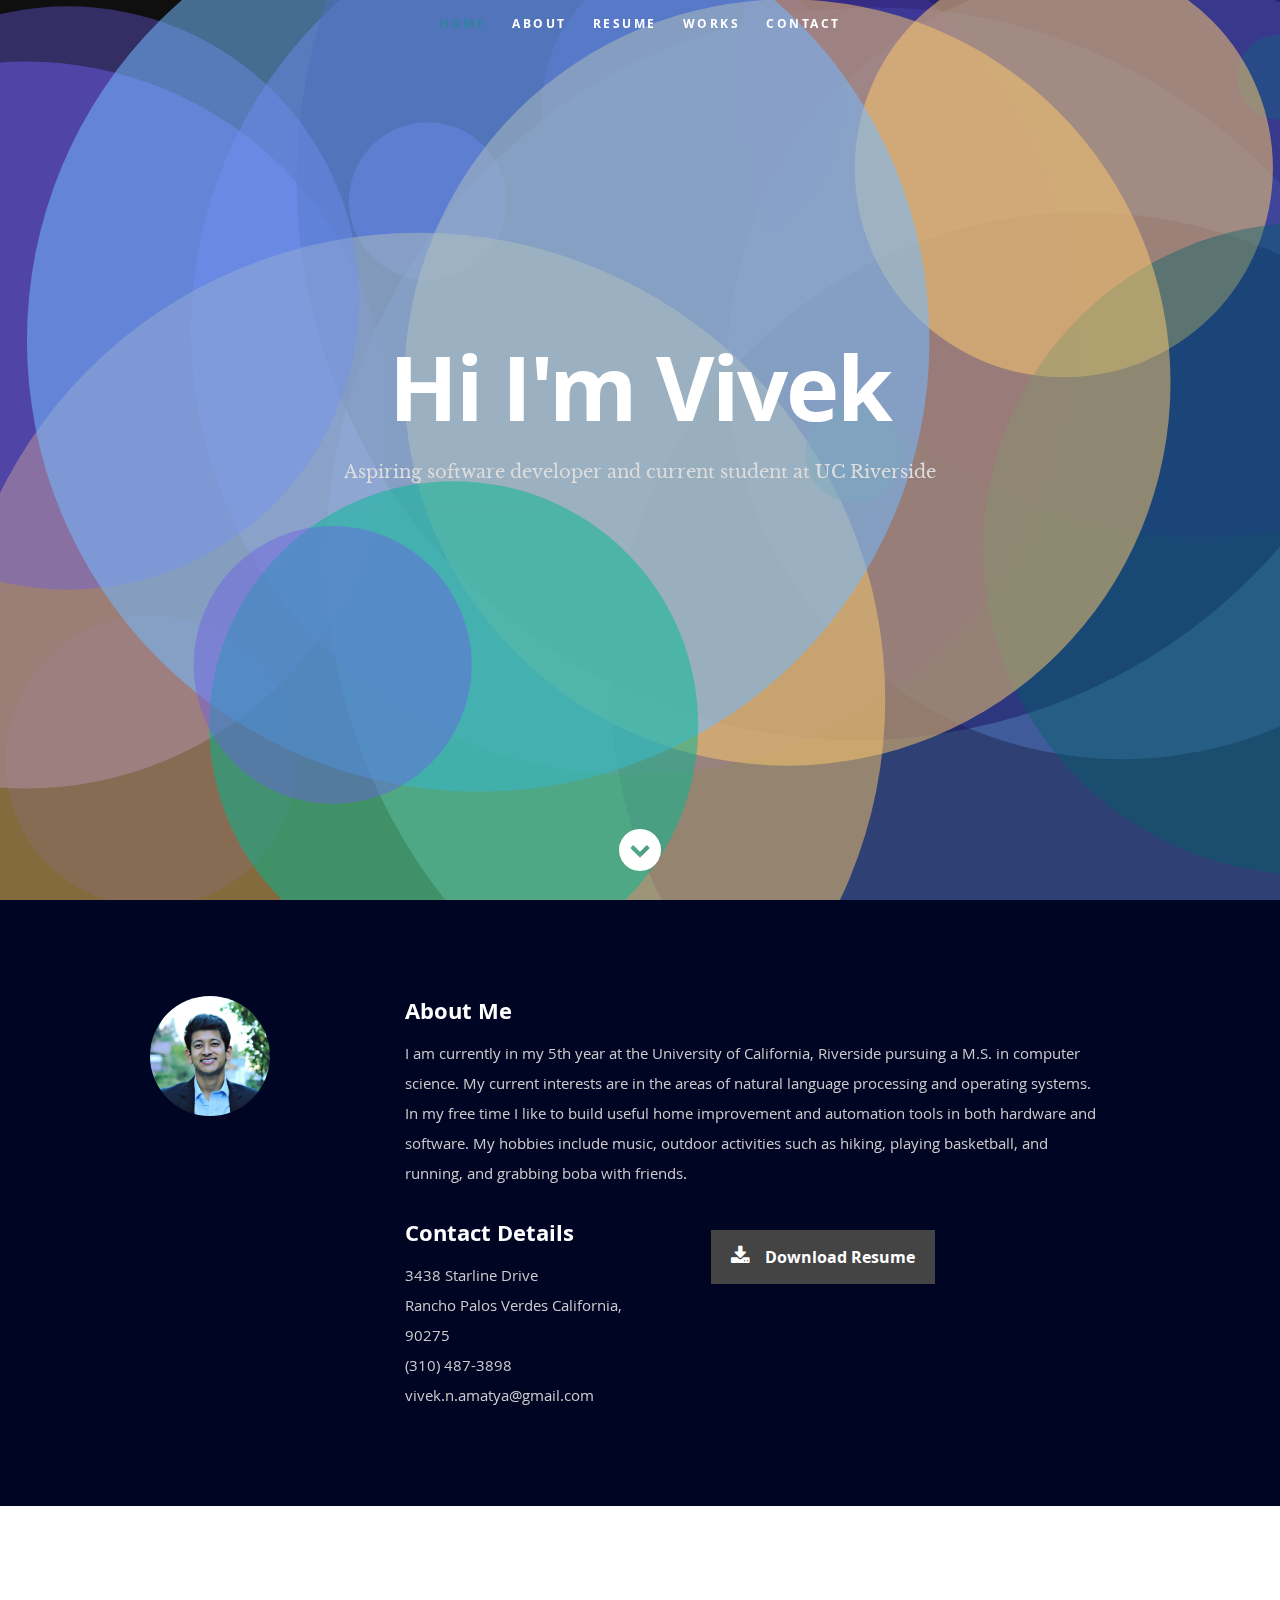
<file: index.html>
<!doctype html><html lang="en"><head><meta charset="utf-8"><meta name="viewport" content="width=device-width,initial-scale=1,shrink-to-fit=no"><meta name="theme-color" content="#000000"><link rel="manifest" href="/manifest.json"><link rel="shortcut icon" href="/favicon.ico"><link rel="stylesheet" href="/css/default.css"><link rel="stylesheet" href="/css/layout.css"><link rel="stylesheet" href="/css/media-queries.css"><link rel="stylesheet" href="/css/magnific-popup.css"><title>Vivek Amatya</title><link href="/static/css/main.bab0b925.chunk.css" rel="stylesheet"></head><body><noscript>You need to enable JavaScript to run this app.</noscript><div id="root"></div><script src="https://ajax.googleapis.com/ajax/libs/jquery/1.10.2/jquery.min.js"></script><script>window.jQuery||document.write('<script src="js/jquery-1.10.2.min.js"><\/script>')</script><script type="text/javascript" src="js/jquery-migrate-1.2.1.min.js"></script><script src="js/jquery.flexslider.js"></script><script src="js/waypoints.js"></script><script src="js/jquery.fittext.js"></script><script src="js/magnific-popup.js"></script><script src="js/init.js"></script><script>!function(e){function r(r){for(var n,i,a=r[0],c=r[1],l=r[2],s=0,p=[];s<a.length;s++)i=a[s],Object.prototype.hasOwnProperty.call(o,i)&&o[i]&&p.push(o[i][0]),o[i]=0;for(n in c)Object.prototype.hasOwnProperty.call(c,n)&&(e[n]=c[n]);for(f&&f(r);p.length;)p.shift()();return u.push.apply(u,l||[]),t()}function t(){for(var e,r=0;r<u.length;r++){for(var t=u[r],n=!0,a=1;a<t.length;a++){var c=t[a];0!==o[c]&&(n=!1)}n&&(u.splice(r--,1),e=i(i.s=t[0]))}return e}var n={},o={1:0},u=[];function i(r){if(n[r])return n[r].exports;var t=n[r]={i:r,l:!1,exports:{}};return e[r].call(t.exports,t,t.exports,i),t.l=!0,t.exports}i.e=function(e){var r=[],t=o[e];if(0!==t)if(t)r.push(t[2]);else{var n=new Promise((function(r,n){t=o[e]=[r,n]}));r.push(t[2]=n);var u,a=document.createElement("script");a.charset="utf-8",a.timeout=120,i.nc&&a.setAttribute("nonce",i.nc),a.src=function(e){return i.p+"static/js/"+({}[e]||e)+"."+{3:"37192441"}[e]+".chunk.js"}(e);var c=new Error;u=function(r){a.onerror=a.onload=null,clearTimeout(l);var t=o[e];if(0!==t){if(t){var n=r&&("load"===r.type?"missing":r.type),u=r&&r.target&&r.target.src;c.message="Loading chunk "+e+" failed.\n("+n+": "+u+")",c.name="ChunkLoadError",c.type=n,c.request=u,t[1](c)}o[e]=void 0}};var l=setTimeout((function(){u({type:"timeout",target:a})}),12e4);a.onerror=a.onload=u,document.head.appendChild(a)}return Promise.all(r)},i.m=e,i.c=n,i.d=function(e,r,t){i.o(e,r)||Object.defineProperty(e,r,{enumerable:!0,get:t})},i.r=function(e){"undefined"!=typeof Symbol&&Symbol.toStringTag&&Object.defineProperty(e,Symbol.toStringTag,{value:"Module"}),Object.defineProperty(e,"__esModule",{value:!0})},i.t=function(e,r){if(1&r&&(e=i(e)),8&r)return e;if(4&r&&"object"==typeof e&&e&&e.__esModule)return e;var t=Object.create(null);if(i.r(t),Object.defineProperty(t,"default",{enumerable:!0,value:e}),2&r&&"string"!=typeof e)for(var n in e)i.d(t,n,function(r){return e[r]}.bind(null,n));return t},i.n=function(e){var r=e&&e.__esModule?function(){return e.default}:function(){return e};return i.d(r,"a",r),r},i.o=function(e,r){return Object.prototype.hasOwnProperty.call(e,r)},i.p="/",i.oe=function(e){throw console.error(e),e};var a=this.webpackJsonpreactniceresume=this.webpackJsonpreactniceresume||[],c=a.push.bind(a);a.push=r,a=a.slice();for(var l=0;l<a.length;l++)r(a[l]);var f=c;t()}([])</script><script src="/static/js/2.a25c794a.chunk.js"></script><script src="/static/js/main.e9d4bbb8.chunk.js"></script></body></html>
</file>
<file: css/default.css>
/*
=====================================================================
*   Ceevee v1.0 Default Stylesheet
*   url: styleshout.com
*   03-17-2014
=====================================================================

TOC:
a. Webfonts and Icon fonts
b. Reset
c. Default Styles
   1. Basic
   2. Typography
   3. Links
   4. Images
   5. Buttons
   6. Forms
d. Grid
e. Others
   1. Clearing
   2. Misc

=====================================================================  */

/* ------------------------------------------------------------------ */
/* a. Webfonts and Icon fonts
 ------------------------------------------------------------------ */

@import url("fonts.css");
@import url("fontello/css/fontello.css");
@import url("font-awesome/css/font-awesome.min.css");

/* ------------------------------------------------------------------
/* b. Reset
      Adapted from:
      Normalize.css - https://github.com/necolas/normalize.css/
      HTML5 Doctor Reset - html5doctor.com/html-5-reset-stylesheet/
/* ------------------------------------------------------------------ */

html, body, div, span, object, iframe,
h1, h2, h3, h4, h5, h6, p, blockquote, pre,
abbr, address, cite, code,
del, dfn, em, img, ins, kbd, q, samp,
small, strong, sub, sup, var,
b, i,
dl, dt, dd, ol, ul, li,
fieldset, form, label, legend,
table, caption, tbody, tfoot, thead, tr, th, td,
article, aside, canvas, details, figcaption, figure,
footer, header, hgroup, menu, nav, section, summary,
time, mark, audio, video {
   margin: 0;
   padding: 0;
   border: 0;
   outline: 0;
   font-size: 100%;
   vertical-align: baseline;
   background: transparent;
}

article,aside,details,figcaption,figure,
footer,header,hgroup,menu,nav,section {
   display: block;
}

audio,
canvas,
video {
   display: inline-block;
}

audio:not([controls]) {
   display: none;
   height: 0;
}

[hidden] { display: none; }

code, kbd, pre, samp {
   font-family: monospace, serif;
   font-size: 1em;
}

pre {
   white-space: pre;
   white-space: pre-wrap;
   word-wrap: break-word;
}

blockquote, q { quotes: &#8220 &#8220; }

blockquote:before, blockquote:after,
q:before, q:after {
   content: '';
   content: none;
}

ins {
   background-color: #ff9;
   color: #000;
   text-decoration: none;
}

mark {
   background-color: #A7F4F6;
   color: #555;
}

del { text-decoration: line-through; }

abbr[title], dfn[title] {
   border-bottom: 1px dotted;
   cursor: help;
}

table {
   border-collapse: collapse;
   border-spacing: 0;
}


/* ------------------------------------------------------------------ */
/* c. Default and Basic Styles
      Adapted from:
      Skeleton CSS Framework - http://www.getskeleton.com/
      Typeplate Typographic Starter Kit - http://typeplate.com/
/* ------------------------------------------------------------------ */

/*  1. Basic  ------------------------------------------------------- */

*,
*:before,
*:after {
   -moz-box-sizing: border-box;
   -webkit-box-sizing: border-box;
   box-sizing: border-box;
}

html {
   font-size: 62.5%;
   -webkit-font-smoothing: antialiased;
}

body {
   background: #fff;
   font-family: 'opensans-regular', sans-serif;
   font-weight: normal;
   font-size: 15px;
   line-height: 30px;
	color: #838C95;

   -webkit-font-smoothing: antialiased; /* Fix for webkit rendering */
	-webkit-text-size-adjust: 100%;
}

/*  2. Typography
       Vertical rhythm with leading derived from 6
--------------------------------------------------------------------- */

h1, h2, h3, h4, h5, h6 {
   color: #313131;
	font-family: 'opensans-bold', sans-serif;
   font-weight: normal;
}
h1 a, h2 a, h3 a, h4 a, h5 a, h6 a { font-weight: inherit; }
h1 { font-size: 38px; line-height: 42px; margin-bottom: 12px; letter-spacing: -1px; }
h2 { font-size: 28px; line-height: 36px; margin-bottom: 6px; }
h3 { font-size: 22px; line-height: 30px; margin-bottom: 12px; }
h4 { font-size: 20px; line-height: 30px; margin-bottom: 6px; }
h5 { font-size: 18px; line-height: 30px; }
h6 { font-size: 14px; line-height: 30px; }
.subheader { }

p { margin: 0 0 30px 0; }
p img { margin: 0; }
p.lead {
   font: 19px/36px 'opensans-light', sans-serif;
   margin-bottom: 18px;
}

/* for 'em' and 'strong' tags, font-size and line-height should be same with
the body tag due to rendering problems in some browsers */
em { font: 15px/30px 'opensans-italic', sans-serif; }
strong, b { font: 15px/30px 'opensans-bold', sans-serif; }
small { font-size: 11px; line-height: inherit; }

/*	Blockquotes */
blockquote {
   margin: 30px 0px;
   padding-left: 40px;
   position: relative;
}
blockquote:before {
   content: "\201C";
   opacity: 0.45;
   font-size: 80px;
   line-height: 0px;
   margin: 0;
   font-family: arial, sans-serif;

   position: absolute;
   top:  30px;
	left: 0;
}
blockquote p {
   font-family: 'librebaskerville-italic', serif;
   padding: 0;
   font-size: 18px;
   line-height: 36px;
}
blockquote cite {
   display: block;
   font-size: 12px;
   font-style: normal;
   line-height: 18px;
}
blockquote cite:before { content: "\2014 \0020"; }
blockquote cite a,
blockquote cite a:visited { color: #8B9798; border: none }

/* ---------------------------------------------------------------------
/*  Pull Quotes Markup
/*
    <aside class="pull-quote">
		<blockquote>
			<p></p>
		</blockquote>
	 </aside>
/*
/* --------------------------------------------------------------------- */
.pull-quote {
   position: relative;
	padding: 18px 30px 18px 0px;
}
.pull-quote:before,
.pull-quote:after {
	height: 1em;
	opacity: 0.45;
	position: absolute;
	font-size: 80px;
   font-family: Arial, Sans-Serif;
}
.pull-quote:before {
	content: "\201C";
	top:  33px;
	left: 0;
}
.pull-quote:after {
	content: '\201D';
	bottom: -33px;
	right: 0;
}
.pull-quote blockquote {
   margin: 0;
}
.pull-quote blockquote:before {
   content: none;
}

/* Abbreviations */
abbr {
   font-family: 'opensans-bold', sans-serif;
	font-variant: small-caps;
	text-transform: lowercase;
   letter-spacing: .5px;
	color: gray;
}
abbr:hover { cursor: help; }

/* drop cap */
.drop-cap:first-letter {
	float: left;
	margin: 0;
	padding: 14px 6px 0 0;
	font-size: 84px;
	font-family: /* Copperplate */ 'opensans-bold', sans-serif;
   line-height: 60px;
	text-indent: 0;
	background: transparent;
	color: inherit;
}

hr { border: solid #E3E3E3; border-width: 1px 0 0; clear: both; margin: 11px 0 30px; height: 0; }


/*  3. Links  ------------------------------------------------------- */

a, a:visited {
   text-decoration: none;
   outline: 0;
   color: #11ABB0;

   -webkit-transition: color .3s ease-in-out;
   -moz-transition: color .3s ease-in-out;
   -o-transition: color .3s ease-in-out;
   transition: color .3s ease-in-out;
}
a:hover, a:focus { color: #313131; }
p a, p a:visited { line-height: inherit; }


/*  4. List  --------------------------------------------------------- */

ul, ol { margin-bottom: 24px; margin-top: 12px; }
ul { list-style: none outside; }
ol { list-style: decimal; }
ol, ul.square, ul.circle, ul.disc { margin-left: 30px; }
ul.square { list-style: square outside; }
ul.circle { list-style: circle outside; }
ul.disc { list-style: disc outside; }
ul ul, ul ol,
ol ol, ol ul { margin: 6px 0 6px 30px; }
ul ul li, ul ol li,
ol ol li, ol ul li { margin-bottom: 6px; }
li { line-height: 18px; margin-bottom: 12px; }
ul.large li { }
li p { }

/* ---------------------------------------------------------------------
/*  Stats Tab Markup

    <ul class="stats-tabs">
		<li><a href="#">[value]<b>[name]</b></a></li>
	 </ul>

    Extend this object into your markup.
/*
/* --------------------------------------------------------------------- */
.stats-tabs {
   padding: 0;
   margin: 24px 0;
}
.stats-tabs li {
	display: inline-block;
	margin: 0 10px 18px 0;
	padding: 0 10px 0 0;
	border-right: 1px solid #ccc;
}
.stats-tabs li:last-child {
	margin: 0;
	padding: 0;
	border: none;
}
.stats-tabs li a {
	display: inline-block;
	font-size: 22px;
	font-family: 'opensans-bold', sans-serif;
   border: none;
   color: #313131;
}
.stats-tabs li a:hover {
   color:#11ABB0;
}
.stats-tabs li a b {
	display: block;
	margin: 6px 0 0 0;
	font-size: 13px;
	font-family: 'opensans-regular', sans-serif;
   color: #8B9798;
}

/* definition list */
dl { margin: 12px 0; }
dt { margin: 0; color:#11ABB0; }
dd { margin: 0 0 0 20px; }

/* Lining Definition Style Markup */
.lining dt,
.lining dd {
	display: inline;
	margin: 0;
}
.lining dt + dt:before,
.lining dd + dt:before {
	content: "\A";
	white-space: pre;
}
.lining dd + dd:before {
	content: ", ";
}
.lining dd:before {
	content: ": ";
	margin-left: -0.2em;
}

/* Dictionary Definition Style Markup */
.dictionary-style dt {
	display: inline;
	counter-reset: definitions;
}
.dictionary-style dt + dt:before {
	content: ", ";
	margin-left: -0.2em;
}
.dictionary-style dd {
	display: block;
	counter-increment: definitions;
}
.dictionary-style dd:before {
	content: counter(definitions, decimal) ". ";
}

/* Pagination */
.pagination {
   margin: 36px auto;
   text-align: center;
}
.pagination ul li {
   display: inline-block;
   margin: 0;
   padding: 0;
}
.pagination .page-numbers {
   font: 15px/18px 'opensans-bold', sans-serif;
   display: inline-block;
   padding: 6px 10px;
   margin-right: 3px;
   margin-bottom: 6px;
	color: #6E757C;
	background-color: #E6E8EB;

	-webkit-transition: all 200ms ease-in-out;
	-moz-transition: all 200ms ease-in-out;
	-o-transition: all 200ms ease-in-out;
	-ms-transition: all 200ms ease-in-out;
	transition: all 200ms ease-in-out;

   -moz-border-radius: 0px;
   -webkit-border-radius: 0px;
   -khtml-border-radius: 0px;
	border-radius: 0px;
}
.pagination .page-numbers:hover {
   background: #838A91;
   color: #fff;
}
.pagination .current,
.pagination .current:hover {
   background-color: #11ABB0;
   color: #fff;
}
.pagination .inactive,
.pagination .inactive:hover {
   background-color: #E6E8EB;
	color: #A9ADB2;
}
.pagination .prev, .pagination .next {}

/*  5. Images  --------------------------------------------------------- */

img {
   max-width: 100%;
   height: auto;
}
img.pull-right { margin: 12px 0px 0px 18px; }
img.pull-left { margin: 12px 18px 0px 0px; }

/*  6. Buttons  --------------------------------------------------------- */

.button,
.button:visited,
button,
input[type="submit"],
input[type="reset"],
input[type="button"] {
   font: 16px/30px 'opensans-bold', sans-serif;
   background: #11ABB0;
   display: inline-block;
	text-decoration: none;
   letter-spacing: 0;
   color: #fff;
	padding: 12px 20px;
	margin-bottom: 18px;
   border: none;
   cursor: pointer;
   height: auto;

   -webkit-transition: all .2s ease-in-out;
	-moz-transition: all .2s ease-in-out;
	-o-transition: all .2s ease-in-out;
	-ms-transition: all .2s ease-in-out;
	transition: all .2s ease-in-out;

   -moz-border-radius: 0px;
   -webkit-border-radius: 0px;
   -khtml-border-radius: 0px;
   border-radius: 0px;
}

.button:hover,
button:hover,
input[type="submit"]:hover,
input[type="reset"]:hover,
input[type="button"]:hover {
   background: #3d4145;
   color: #fff;
}

.button:active,
button:active,
input[type="submit"]:active,
input[type="reset"]:active,
input[type="button"]:active {
   background: #3d4145;
   color: #fff;
}

.button.full-width,
button.full-width,
input[type="submit"].full-width,
input[type="reset"].full-width,
input[type="button"].full-width {
	width: 100%;
	padding-left: 0 !important;
	padding-right: 0 !important;
	text-align: center;
}

/* Fix for odd Mozilla border & padding issues */
button::-moz-focus-inner,
input::-moz-focus-inner {
    border: 0;
    padding: 0;
}


/*  7. Forms  --------------------------------------------------------- */

form { margin-bottom: 24px; }
fieldset { margin-bottom: 24px; }

input[type="text"],
input[type="password"],
input[type="email"],
textarea,
select {
   display: block;
   padding: 18px 15px;
   margin: 0 0 24px 0;
   border: 0;
   outline: none;
   vertical-align: middle;
   min-width: 225px;
	max-width: 100%;
   font-size: 15px;
   line-height: 24px;
	color: #647373;
	background: #D3D9D9;

}

/* select { padding: 0;
   width: 220px;
   } */

input[type="text"]:focus,
input[type="password"]:focus,
input[type="email"]:focus,
textarea:focus {
   color: #B3B7BC;
	background-color: #3d4145;
}

textarea { min-height: 220px; }

label,
legend {
   font: 16px/24px 'opensans-bold', sans-serif;
	margin: 12px 0;
   color: #3d4145;
   display: block;
}
label span,
legend span {
	color: #8B9798;
   font: 14px/24px 'opensans-regular', sans-serif;
}

input[type="checkbox"],
input[type="radio"] {
    font-size: 15px;
    color: #737373;
}

input[type="checkbox"] { display: inline; }

/* ------------------------------------------------------------------ */
/* d. Grid
---------------------------------------------------------------------
   gutter = 40px.
/* ------------------------------------------------------------------ */

/* default
--------------------------------------------------------------- */
.row {
   width: 96%;
   max-width: 1020px;
   margin: 0 auto;
}
/* fixed width for IE8 */
.ie .row { width: 1000px ; }

.narrow .row { max-width: 980px; }

.row .row { width: auto; max-width: none; margin: 0 -20px; }

/* row clearing */
.row:before,
.row:after {
    content: " ";
    display: table;
}
.row:after {
    clear: both;
}

.column, .columns {
   position: relative;
   padding: 0 20px;
   min-height: 1px;
   float: left;
}
.column.centered, .columns.centered  {
    float: none;
    margin: 0 auto;
}

/* removed gutters */
.row.collapsed > .column,
.row.collapsed > .columns,
.column.collapsed, .columns.collapsed  { padding: 0; }

[class*="column"] + [class*="column"]:last-child { float: right; }
[class*="column"] + [class*="column"].end { float: right; }

/* column widths */
.row .one         { width: 8.33333%; }
.row .two         { width: 16.66667%; }
.row .three       { width: 25%; }
.row .four        { width: 33.33333%; }
.row .five        { width: 41.66667%; }
.row .six         { width: 50%; }
.row .seven       { width: 58.33333%; }
.row .eight       { width: 66.66667%; }
.row .nine        { width: 75%; }
.row .ten         { width: 83.33333%; }
.row .eleven      { width: 91.66667%; }
.row .twelve      { width: 100%; }

/* Offsets */
.row .offset-1    { margin-left: 8.33333%; }
.row .offset-2    { margin-left: 16.66667%; }
.row .offset-3    { margin-left: 25%; }
.row .offset-4    { margin-left: 33.33333%; }
.row .offset-5    { margin-left: 41.66667%; }
.row .offset-6    { margin-left: 50%; }
.row .offset-7    { margin-left: 58.33333%; }
.row .offset-8    { margin-left: 66.66667%; }
.row .offset-9    { margin-left: 75%; }
.row .offset-10   { margin-left: 83.33333%; }
.row .offset-11   { margin-left: 91.66667%; }

/* Push/Pull */
.row .push-1      { left: 8.33333%; }
.row .pull-1      { right: 8.33333%; }
.row .push-2      { left: 16.66667%; 	}
.row .pull-2      { right: 16.66667%; }
.row .push-3      { left: 25%; }
.row .pull-3      { right: 25%;	}
.row .push-4      { left: 33.33333%; }
.row .pull-4      { right: 33.33333%; }
.row .push-5      { left: 41.66667%; }
.row .pull-5      { right: 41.66667%; }
.row .push-6      { left: 50%; }
.row .pull-6      { right: 50%; }
.row .push-7      { left: 58.33333%; }
.row .pull-7      { right: 58.33333%; }
.row .push-8      { left: 66.66667%; 	}
.row .pull-8      { right: 66.66667%; }
.row .push-9      { left: 75%; }
.row .pull-9      { right: 75%; }
.row .push-10     { left: 83.33333%; }
.row .pull-10     { right: 83.33333%; }
.row .push-11     { left: 91.66667%; }
.row .pull-11     { right: 91.66667%; }

/* block grids
--------------------------------------------------------------------- */
.bgrid-sixths [class*="column"]   { width: 16.66667%; }
.bgrid-quarters [class*="column"] { width: 25%; }
.bgrid-thirds [class*="column"]   { width: 33.33333%; }
.bgrid-halves [class*="column"]   { width: 50%; }

[class*="bgrid"] [class*="column"] + [class*="column"]:last-child { float: left; }

/* Left clearing for block grid columns - columns that changes width in
different screen sizes. Allows columns with different heights to align
properly.
--------------------------------------------------------------------- */
.first { clear: left; }   /* first column in default screen */
.s-first { clear: none; } /* first column in smaller screens */

/* smaller screens
--------------------------------------------------------------- */
@media only screen and (max-width: 900px) {

   /* block grids on small screens */
   .s-bgrid-sixths [class*="column"]   { width: 16.66667%; }
   .s-bgrid-quarters [class*="column"] { width: 25%; }
   .s-bgrid-thirds [class*="column"]   { width: 33.33333%; }
   .s-bgrid-halves [class*="column"]   { width: 50%; }

   /* block grids left clearing */
   .first { clear: none; }
   .s-first { clear: left; }

}

/* mobile wide/smaller tablets
--------------------------------------------------------------- */
@media only screen and (max-width: 767px) {

   .row {
	   width: 460px;
	   margin: 0 auto;
      padding: 0;
	}
   .column, .columns {
	   width: auto !important;
	   float: none;
	   margin-left: 0;
	   margin-right: 0;
      padding: 0 30px;
   }
   .row .row { width: auto; max-width: none; margin: 0 -30px; }

   [class*="column"] + [class*="column"]:last-child { float: none; }
   [class*="bgrid"] [class*="column"] + [class*="column"]:last-child { float: none; }

   /* Offsets */
   .row .offset-1    { margin-left: 0%; }
   .row .offset-2    { margin-left: 0%; }
   .row .offset-3    { margin-left: 0%; }
   .row .offset-4    { margin-left: 0%; }
   .row .offset-5    { margin-left: 0%; }
   .row .offset-6    { margin-left: 0%; }
   .row .offset-7    { margin-left: 0%; }
   .row .offset-8    { margin-left: 0%; }
   .row .offset-9    { margin-left: 0%; }
   .row .offset-10   { margin-left: 0%; }
   .row .offset-11   { margin-left: 0%; }
}

/* mobile narrow
--------------------------------------------------------------- */
@media only screen and (max-width: 460px) {

   .row { width: auto; }

}

/* larger screens
--------------------------------------------------------------- */
@media screen and (min-width: 1200px) {

   .wide .row { max-width: 1180px; }

}

/* ------------------------------------------------------------------ */
/* e. Others
/* ------------------------------------------------------------------ */

/*  1. Clearing
    (http://nicolasgallagher.com/micro-clearfix-hack/
--------------------------------------------------------------------- */

.cf:before,
.cf:after {
    content: " ";
    display: table;
}
.cf:after {
    clear: both;
}

/*  2. Misc -------------------------------------------------------- */

.remove-bottom { margin-bottom: 0 !important; }
.half-bottom { margin-bottom: 12px !important; }
.add-bottom { margin-bottom: 24px !important; }
.no-border { border: none; }

.text-center  { text-align: center !important; }
.text-left    { text-align: left !important; }
.text-right   { text-align: right !important; }
.pull-left    { float: left !important; }
.pull-right   { float: right !important; }
.align-center {
	margin-left: auto !important;
	margin-right: auto !important;
	text-align: center !important;
}
</file>
<file: css/layout.css>
/*
=====================================================================
*   Ceevee v1.0 Layout Stylesheet
*   url: styleshout.com
*   03-18-2014
=====================================================================

   TOC:
   a. General Styles
   b. Header Styles
   c. About Section
   d. Resume Section
   e. Portfolio Section
   f. Call To Action Section
   g. Testimonials Section
   h. Contact Section
   i. Footer

===================================================================== */

/* ------------------------------------------------------------------ */
/* a. General Styles
/* ------------------------------------------------------------------ */

body { background: #0f0f0f; }

/* ------------------------------------------------------------------ */
/* b. Header Styles
/* ------------------------------------------------------------------ */

header {
   position: relative;
   height: 800px;
   min-height: 500px;
   width: 100%;
   
   text-align: center;
   overflow: hidden;
}

/* vertically center banner section */
header:before {
   content: '';
   display: inline-block;
   vertical-align: middle;
   height: 100%;
}
header .banner {
   display: inline-block;
   vertical-align: middle;
   margin: 0 auto;
   width: 85%;
   padding-bottom: 30px;
   text-align: center;
}

header .banner-text { width: 100%; }
header .banner-text h1 {
   font: 90px/1.1em 'opensans-bold', sans-serif;
   color: #fff;
   letter-spacing: -2px;
   margin: 0 auto 18px auto;
}
header .banner-text h3 {
   font: 18px/1.9em 'librebaskerville-regular', serif;
   color: #ddd;
   margin: 0 auto;
   width: 70%;
}
header .banner-text h3 span,
header .banner-text h3 a {
   color: #fff;
}
header .banner-text hr {
   width: 60%;
   margin: 18px auto 24px auto;
   border-color: #2F2D2E;
   border-color: rgba(150, 150, 150, .1);
}

/* header social links */
header .social {
   margin: 24px 0;
   padding: 0;
   font-size: 30px;
}
header .social li {
   display: inline-block;
   margin: 0 15px;
   padding: 0;
}
header .social li a { color: #fff; }
header .social li a:hover { color: #0762f9; }

/* scrolldown link */
header .scrolldown a {
   position: absolute;
   bottom: 30px;
   left: 50%;
   margin-left: -29px;
   color: #fff;
   display: block;
   height: 42px;
   width: 42px;
   font-size: 42px;
   line-height: 42px;
   color: #fff;
   border-radius: 100%;

   -webkit-transition: all .3s ease-in-out;
   -moz-transition: all .3s ease-in-out;
   -o-transition: all .3s ease-in-out;
   transition: all .3s ease-in-out;
}
header .scrolldown a:hover { color: #0762f9; }

/* primary navigation
--------------------------------------------------------------------- */
#nav-wrap ul, #nav-wrap li, #nav-wrap a {
	 margin: 0;
	 padding: 0;
	 border: none;
	 outline: none;
}

/* nav-wrap */
#nav-wrap {
   font: 12px 'opensans-bold', sans-serif;
   width: 100%;
   text-transform: uppercase;
   letter-spacing: 2.5px;
   margin: 0 auto;
   z-index: 100;
   position: fixed;
   left: 0;
   top: 0;
}
.opaque { background-color: #333; }

/* hide toggle button */
#nav-wrap > a.mobile-btn { display: none; }

ul#nav {
   min-height: 48px;
   width: auto;

   /* center align the menu */
   text-align: center;
}
ul#nav li {
   position: relative;
   list-style: none;
   height: 48px;
   display: inline-block;
}

/* Links */
ul#nav li a {

/* 8px padding top + 8px padding bottom + 32px line-height = 48px */

   display: inline-block;
   padding: 8px 13px;
   line-height: 32px;
	text-decoration: none;
   text-align: left;
   color: #fff;

	-webkit-transition: color .2s ease-in-out;
	-moz-transition: color .2s ease-in-out;
	-o-transition: color .2s ease-in-out;
	-ms-transition: color .2s ease-in-out;
	transition: color .2s ease-in-out;
}

ul#nav li a:active { background-color: transparent !important; }
ul#nav li.current a { color: #30839f; }


/* ------------------------------------------------------------------ */
/* c. About Section
/* ------------------------------------------------------------------ */

#about {
   background: #000524;
   padding-top: 96px;
   padding-bottom: 66px;
   overflow: hidden;
}

#about a, #about a:visited  { color: #fff; }
#about a:hover, #about a:focus { color: #0762f9; }

#about h2 {
   font: 22px/30px 'opensans-bold', sans-serif;
   color: #fff;
   margin-bottom: 12px;
}
#about p {
   line-height: 30px;
   color: #ccc;
}
#about .profile-pic {
   position: relative;
   width: 120px;
   height: 120px;
   border-radius: 100%;
}
#about .contact-details { width: 41.66667%; }
#about .download {
   width: 58.33333%;
   padding-top: 6px;
}
#about .main-col { padding-right: 5%; }
#about .download .button {
   margin-top: 6px;
   background: #444;
}
#about .download .button:hover {
   background: #fff;
   color: #2B2B2B;
}
#about .download .button i {
   margin-right: 15px;
   font-size: 20px;
}


/* ------------------------------------------------------------------ */
/* d. Resume Section
/* ------------------------------------------------------------------ */

#resume {
   background: #fff;
   padding-top: 90px;
   padding-bottom: 72px;
   overflow: hidden;
}

#resume a, #resume a:visited  { color: #0762f9; }
#resume a:hover, #resume a:focus { color: #313131; }

#resume h1 {
   font: 18px/24px 'opensans-bold', sans-serif;
   text-transform: uppercase;
   letter-spacing: 1px;
}
#resume h1 span {
   border-bottom: 3px solid #0762f9;
   padding-bottom: 6px;
}
#resume h3 {
   font: 25px/30px 'opensans-bold', sans-serif;
}

#resume .header-col { padding-top: 9px; }
#resume .main-col { padding-right: 10%; }

.education, .work {
   margin-bottom: 48px;
   padding-bottom: 24px;
   border-bottom: 1px solid #E8E8E8;
}
#resume .info {
   font: 16px/24px 'librebaskerville-italic', serif;
   color: #6E7881;
   margin-bottom: 18px;
   margin-top: 9px;
}
#resume .info span {
   margin-right: 5px;
   margin-left: 5px;
}
#resume .date {
   font: 15px/24px 'opensans-regular', sans-serif;
   margin-top: 6px;
}

/*----------------------------------------------*/
/*	Skill Bars
/*----------------------------------------------*/

.bars {
	width: 95%;
	float: left;
	padding: 0;
	text-align: left;
}
.bars .skills {
  	margin-top: 36px;
   list-style: none;
}
.bars li {
   position: relative;
  	margin-bottom: 60px;
  	background: #333;
  	height: 42px;
  	border-radius: 0px;
}
.bars li em {
	font: 15px 'opensans-bold', sans-serif;
   color: #313131;
	text-transform: uppercase;
   letter-spacing: 2px;
	font-weight: normal;
   position: relative;
	top: -36px;
}
.bar-expand {
   position: absolute;
   left: 0;
   top: 0;

   margin: 0;
   padding-right: 24px;
  	background: #313131;
   display: inline-block;
  	height: 42px;
   line-height: 42px;
   border-radius: 0px;
}
/*
.git {
  	-moz-animation: git 2s ease;
  	-webkit-animation: git 2s ease;
}
.illustrator {
  	-moz-animation: illustrator 2s ease;
  	-webkit-animation: illustrator 2s ease;
}
.reactjs {
  	-moz-animation: reactjs 2s ease;
  	-webkit-animation: reactjs 2s ease;
}
.css {
  	-moz-animation: css 2s ease;
  	-webkit-animation: css 2s ease;
}
.html5 {
  	-moz-animation: html5 2s ease;
  	-webkit-animation: html5 2s ease;
}
.vuejs {
  	-moz-animation: vuejs 2s ease;
  	-webkit-animation: vuejs 2s ease;
}
.mongodb {
  	-moz-animation: mongodb 2s ease;
  	-webkit-animation: mongodb 2s ease;
}

@-moz-keyframes git {
  0%   { width: 0px;  }
  100% { width: 60%;  }
}
@-moz-keyframes illustrator {
  0%   { width: 0px;  }
  100% { width: 55%;  }
}
@-moz-keyframes reactjs {
  0%   { width: 0px;  }
  100% { width: 50%;  }
}
@-moz-keyframes css {
  0%   { width: 0px;  }
  100% { width: 90%;  }
}
@-moz-keyframes html5 {
  0%   { width: 0px;  }
  100% { width: 80%;  }
}
@-moz-keyframes vuejs {
  0%   { width: 0px;  }
  100% { width: 50%;  }
}
@-moz-keyframes mongodb {
  0%   { width: 0px;  }
  100% { width: 80%;  }
}

@-webkit-keyframes photoshop {
  0%   { width: 0px;  }
  100% { width: 60%;  }
}
@-webkit-keyframes illustrator {
  0%   { width: 0px;  }
  100% { width: 55%;  }
}
@-webkit-keyframes reactjs {
  0%   { width: 0px;  }
  100% { width: 50%;  }
}
@-webkit-keyframes css {
  0%   { width: 0px;  }
  100% { width: 90%;  }
}
@-webkit-keyframes html5 {
  0%   { width: 0px;  }
  100% { width: 80%;  }
}
@-webkit-keyframes vuejs {
  0%   { width: 0px;  }
  100% { width: 50%;  }
}
@-webkit-keyframes mongodb {
  0%   { width: 0px;  }
  100% { width: 80%;  }
}  */

/* ------------------------------------------------------------------ */
/* e. Portfolio Section
/* ------------------------------------------------------------------ */

#portfolio {
   background: #ebeeee;
   padding-top: 90px;
   padding-bottom: 60px;
}
#portfolio h1 {
   font: 15px/24px 'opensans-semibold', sans-serif;
   text-transform: uppercase;
   letter-spacing: 1px;
   text-align: center;
   margin-bottom: 48px;
   color: #95A3A3;
}

/* Portfolio Content */
#portfolio-wrapper .columns { margin-bottom: 36px; }
.portfolio-item .item-wrap {
   background: #fff;
   overflow: hidden;
   position: relative;

   -webkit-transition: all 0.3s ease-in-out;
	-moz-transition: all 0.3s ease-in-out;
	-o-transition: all 0.3s ease-in-out;
	-ms-transition: all 0.3s ease-in-out;
	transition: all 0.3s ease-in-out;
}
.portfolio-item .item-wrap a {
   display: block;
   cursor: pointer;
}

/* overlay */
.portfolio-item .item-wrap .overlay {
   position: absolute;
   left: 0;
   top: 0;
   width: 100%;
   height: 100%;

	opacity: 0;
	-moz-opacity: 0;
	filter:alpha(opacity=0);

   -webkit-transition: opacity 0.3s ease-in-out;
	-moz-transition: opacity 0.3s ease-in-out;
	-o-transition: opacity 0.3s ease-in-out;
	transition: opacity 0.3s ease-in-out;

   background: url(../images/overlay-bg.png) repeat;
}
.portfolio-item .item-wrap .link-icon {
   display: block;
   color: #fff;
   height: 30px;
   width: 30px;
   font-size: 18px;
   line-height: 30px;
   text-align: center;

   opacity: 0;
	-moz-opacity: 0;
	filter:alpha(opacity=0);

   -webkit-transition: opacity 0.3s ease-in-out;
	-moz-transition: opacity 0.3s ease-in-out;
	-o-transition: opacity 0.3s ease-in-out;
	transition: opacity 0.3s ease-in-out;

   position: absolute;
   top: 50%;
   left: 50%;
   margin-left: -15px;
   margin-top: -15px;
}
.portfolio-item .item-wrap img {
   vertical-align: bottom;
}
.portfolio-item .portfolio-item-meta { padding: 18px }
.portfolio-item .portfolio-item-meta h5 {
   font: 14px/21px 'opensans-bold', sans-serif;
   color: #fff;
}
.portfolio-item .portfolio-item-meta p {
   font: 12px/18px 'opensans-light', sans-serif;
   color: #c6c7c7;
   margin-bottom: 0;
}

/* on hover */
.portfolio-item:hover .overlay {
	opacity: 1;
	-moz-opacity: 1;
	filter:alpha(opacity=100);
}
.portfolio-item:hover .link-icon {
   opacity: 1;
	-moz-opacity: 1;
	filter:alpha(opacity=100);
}

/* popup modal */
.popup-modal {
	max-width: 550px;
	background: #fff;
	position: relative;
	margin: 0 auto;
}
.popup-modal .description-box { padding: 12px 36px 18px 36px; }
.popup-modal .description-box h4 {
   font: 15px/24px 'opensans-bold', sans-serif;
	margin-bottom: 12px;
   color: #111;
}
.popup-modal .description-box p {
	font: 14px/24px 'opensans-regular', sans-serif;
   color: #A1A1A1;
   margin-bottom: 12px;
}
.popup-modal .description-box .categories {
   font: 11px/21px 'opensans-light', sans-serif;
   color: #A1A1A1;
   text-transform: uppercase;
   letter-spacing: 2px;
   display: block;
   text-align: left;
}
.popup-modal .description-box .categories i {
   margin-right: 8px;
}
.popup-modal .link-box {
   padding: 18px 36px;
   background: #111;
   text-align: left;
}
.popup-modal .link-box a {
   color: #fff;
	font: 11px/21px 'opensans-bold', sans-serif;
	text-transform: uppercase;
   letter-spacing: 3px;
   cursor: pointer;
}
.popup-modal a:hover {	color: #00CCCC; }
.popup-modal a.popup-modal-dismiss { margin-left: 24px; }


/* fadein/fadeout effect for modal popup
/* ------------------------------------------------------------------ */

/* content at start */
.mfp-fade.mfp-wrap .mfp-content .popup-modal {
   opacity: 0;
   -webkit-transition: all 200ms ease-in-out;
	-moz-transition: all 200ms ease-in-out;
	-o-transition: all 200ms ease-in-out;
	-ms-transition: all 200ms ease-in-out;
   transition: all 200ms ease-in-out;
}
/* content fadein */
.mfp-fade.mfp-wrap.mfp-ready .mfp-content .popup-modal {
   opacity: 1;
}
/* content fadeout */
.mfp-fade.mfp-wrap.mfp-removing .mfp-content .popup-modal {
   opacity: 0;
}

/* ------------------------------------------------------------------ */
/* f. Call To Action Section
/* ------------------------------------------------------------------ */

#call-to-action {
   background: #212121;
   padding-top: 66px;
   padding-bottom: 48px;
}
#call-to-action h1 {
   font: 18px/24px 'opensans-bold', sans-serif;
   text-transform: uppercase;
   letter-spacing: 3px;
   color: #fff;
}
#call-to-action h1 span { display: none; }
#call-to-action .header-col h1:before {
   font-family: 'FontAwesome';
   content: "\f0ac";
	padding-right: 10px;
	font-size: 72px;
   line-height: 72px;
   text-align: left;
   float: left;
   color: #fff;
}
#call-to-action .action {
   margin-top: 12px;
}
#call-to-action h2 {
   font: 28px/36px 'opensans-bold', sans-serif;
   color: #EBEEEE;
   margin-bottom: 6px;
}
#call-to-action h2 a {
   color: inherit;
}
#call-to-action p {
   color: #636363;
   font-size: 17px;
}
/*#
call-to-action .button {
	color:#fff;
   background: #0D0D0D;
}
*/
#call-to-action .button:hover,
#call-to-action .button:active {
   background: #FFFFFF;
   color: #0D0D0D;
}
#call-to-action p span {
	font-family: 'opensans-semibold', sans-serif;
	color: #D8D8D8;
}

/* ------------------------------------------------------------------
/* g. Testimonials
/* ------------------------------------------------------------------ */

#testimonials {
   background: #1F1F1F url(../images/testimonials-bg.jpg) no-repeat center center;
   background-size: cover !important;
	-webkit-background-size: cover !important;
   background-attachment: fixed;

   position: relative;
   min-height: 200px;
   width: 100%;
   overflow: hidden;
}
#testimonials .text-container {
   padding-top: 96px;
   padding-bottom: 66px;
}
#testimonials h1 {
   font: 18px/24px 'opensans-bold', sans-serif;
   text-transform: uppercase;
   letter-spacing: 3px;
   color: #fff;
}
#testimonials h1 span { display: none; }
#testimonials .header-col { padding-top: 9px; }
#testimonials .header-col h1:before {
   font-family: 'FontAwesome';
   content: "\f10d";
	padding-right: 10px;
	font-size: 72px;
   line-height: 72px;
   text-align: left;
   float: left;
   color: #fff;
}

/*	Blockquotes */
#testimonials blockquote {
   margin: 0 0px 30px 0px;
   padding-left: 0;
   position: relative;
   text-shadow: 0px 1px 3px rgba(0, 0, 0, 1);
}
#testimonials blockquote:before { content: none; }
#testimonials blockquote p {
   font-family: 'librebaskerville-italic', serif;
   padding: 0;
   font-size: 24px;
   line-height: 48px;
   color: #fff
}
#testimonials blockquote cite {
   display: block;
   font-size: 12px;
   font-style: normal;
   line-height: 18px;
   color: #fff;
}
#testimonials blockquote cite:before { content: "\2014 \0020"; }
#testimonials blockquote cite a,
#testimonials blockquote cite a:visited { color: #8B9798; border: none }

/* Flex Slider
/* ------------------------------------------------------------------ */

/* Reset */
.flexslider a:active,
.flexslider a:focus  { outline: none; }
.slides,
.flex-control-nav,
.flex-direction-nav { margin: 0; padding: 0; list-style: none; }
.slides li { margin: 0; padding: 0;}

/* Necessary Styles */
.flexslider {
   position: relative;
   zoom: 1;
   margin: 0;
   padding: 0;
}
.flexslider .slides { zoom: 1; }
.flexslider .slides > li { position: relative; }

/* Hide the slides before the JS is loaded. Avoids image jumping */
.flexslider .slides > li { display: none; -webkit-backface-visibility: hidden; }
/* Suggested container for slide animation setups. Can replace this with your own */
.flex-container { zoom: 1; position: relative; }

/* Clearfix for .slides */
.slides:before,
.slides:after {
   content: " ";
   display: table;
}
.slides:after {
   clear: both;
}

/* No JavaScript Fallback */
/* If you are not using another script, such as Modernizr, make sure you
 * include js that eliminates this class on page load */
.no-js .slides > li:first-child { display: block; }

/* Slider Styles */
.slides { zoom: 1; }
.slides > li {
   /*margin-right: 5px; */
   overflow: hidden;
}

/* Control Nav */
.flex-control-nav {
    width: 100%;
    position: absolute;
    bottom: -20px;
    text-align: left;
}
.flex-control-nav li {
    margin: 0 6px;
    display: inline-block;
    zoom: 1;
    *display: inline;
}
.flex-control-paging li a {
    width: 12px;
    height: 12px;
    display: block;
    background: #ddd;
    background: rgba(255, 255, 255, .3);
    cursor: pointer;
    text-indent: -9999px;
    -webkit-border-radius: 20px;
    -moz-border-radius: 20px;
    -o-border-radius: 20px;
    border-radius: 20px;
    box-shadow: inset 0 0 3px rgba(255, 255, 255, .3);
}
.flex-control-paging li a:hover {
    background: #CCC;
    background: rgba(255, 255, 255, .7);
}
.flex-control-paging li a.flex-active {
    background: #fff;
    background: rgba(255, 255, 255, .9);
    cursor: default;
}

/* ------------------------------------------------------------------ */
/* h. Contact Section
/* ------------------------------------------------------------------ */

#contact {
   background: #191919;
   padding-top: 96px;
   padding-bottom: 102px;
   color: #636363;
}
#contact .section-head { margin-bottom: 42px; }

#contact a, #contact a:visited  { color: #0762f9; }
#contact a:hover, #contact a:focus { color: #fff; }

#contact h1 {
   font: 18px/24px 'opensans-bold', sans-serif;
   text-transform: uppercase;
   letter-spacing: 3px;
   color: #EBEEEE;
   margin-bottom: 6px;
}
#contact h1 span { display: none; }
#contact h1:before {
   font-family: 'FontAwesome';
   content: "\f0e0";
	padding-right: 10px;
	font-size: 72px;
   line-height: 72px;
   text-align: left;
   float: left;
   color: #ebeeee;
}

#contact h4 {
   font: 16px/24px 'opensans-bold', sans-serif;
   color: #EBEEEE;
   margin-bottom: 6px;
}
#contact p.lead {
   font: 18px/36px 'opensans-light', sans-serif;
   padding-right: 3%;
}
#contact .header-col { padding-top: 6px; }


/* contact form */
#contact form { margin-bottom: 30px; }
#contact label {
   font: 15px/24px 'opensans-bold', sans-serif;
   margin: 12px 0;
   color: #EBEEEE;
	display: inline-block;
	float: left;
   width: 26%;
}
#contact input,
#contact textarea,
#contact select {
   padding: 10px 20px;
	color: #eee;
	background: #373233;
	margin-bottom: 42px;
	border: 0;
	outline: none;
   font-size: 15px;
   line-height: 24px;
   width: 65%;
}
#contact input:focus,
#contact textarea:focus,
#contact select:focus {
	color: #fff;
	background-color: #0762f9;
}
#contact button.submit {
	text-transform: uppercase;
	letter-spacing: 3px;
	color:#fff;
   background: #0D0D0D;
	border: none;
   cursor: pointer;
   height: auto;
   display: inline-block;
	border-radius: 0px;
   margin-left: 26%;
}
#contact button.submit:hover {
	color: #0D0D0D;
	background: #fff;
}
#contact span.required {
	color: #0762f9;
	font-size: 13px;
}
#message-warning, #message-success {
   display: none;
	background: #0F0F0F;
	padding: 24px 24px;
	margin-bottom: 36px;
   width: 65%;
   margin-left: 26%;
}
#message-warning { color: #D72828; }
#message-success { color: #0762f9; }

#message-warning i,
#message-success i {
   margin-right: 10px;
}
#image-loader {
   display: none;
   position: relative;
   left: 18px;
   top: 17px;
}


/* Twitter Feed */
#twitter {
   margin-top: 12px;
   padding: 0;
}
#twitter li {
   margin: 6px 0px 12px 0;
   line-height: 30px;
}
#twitter li span {
   display: block;
}
#twitter li b a {
   font: 13px/36px 'opensans-regular', Sans-serif;
   color: #474747 !important;
   border: none;
}


/* ------------------------------------------------------------------ */
/* i. Footer
/* ------------------------------------------------------------------ */

footer {
   padding-top: 48px;
   margin-bottom: 48px;
   color: #303030;
   font-size: 14px;
   text-align: center;
   position: relative;
}

footer a, footer a:visited { color: #525252; }
footer a:hover, footer a:focus { color: #fff; }

/* copyright */
footer .copyright {
    margin: 0;
    padding: 0;
 }
footer .copyright li {
    display: inline-block;
    margin: 0;
    padding: 0;
    line-height: 24px;
}
.ie footer .copyright li {
   display: inline;
}
footer .copyright li:before {
    content: "\2022";
    padding-left: 10px;
    padding-right: 10px;
    color: #095153;
}
footer .copyright  li:first-child:before {
    display: none;
}

/* social links */
footer .social-links {
   margin: 18px 0 30px 0;
   padding: 0;
   font-size: 30px;
}
footer .social-links li {
    display: inline-block;
    margin: 0;
    padding: 0;
    margin-left: 42px;
    color: #F06000;
}

footer .social-links li:first-child { margin-left: 0; }

/* Go To Top Button */
#go-top {
	position: absolute;
	top: -24px;
   left: 50%;
   margin-left: -30px;
}
#go-top a {
	text-decoration: none;
	border: 0 none;
	display: block;
	width: 60px;
	height: 60px;
	background-color: #525252;

	-webkit-transition: all 0.2s ease-in-out;
   -moz-transition: all 0.2s ease-in-out;
   -o-transition: all 0.2s ease-in-out;
   -ms-transition: all 0.2s ease-in-out;
   transition: all 0.2s ease-in-out;

   color: #fff;
   font-size: 21px;
   line-height: 60px;
 	border-radius: 100%;
}
#go-top a:hover { background-color: #0F9095; }


.social .btn:first-child{
   margin-right: 30px;
}
.social .btn{
   padding-left: 30px;
   padding-right: 30px; 
}
.social .btn i{
   margin-right: 15px;
}
.project-btn{
   background-color: #1abc9c !important;
}
.github-btn{
   background-color: #34495e !important;
}
</file>
<file: css/media-queries.css>
/* ==================================================================

*   Ceevee Media Queries
*   url: styleshout.com
*   03-18-2014

/* ================================================================== */


/* screenwidth less than 1024px
--------------------------------------------------------------------- */
@media only screen and (max-width: 1024px) {

    /* header styles
   ------------------------------------------------------------------ */
   header .banner-text h1 {
      font: 80px/1.1em 'opensans-bold', sans-serif;
      letter-spacing: -1px;
      margin: 0 auto 12px auto;
   }

}

/* screenwidth less than 900px
--------------------------------------------------------------------- */
@media only screen and (max-width: 900px) {

    /* header styles
   ------------------------------------------------------------------ */
   header .banner { padding-bottom: 12px; }
   header .banner-text h1 {
      font: 78px/1.1em 'opensans-bold', sans-serif;
      letter-spacing: -1px;      
   }
   header .banner-text h3 {
      font: 17px/1.9em 'librebaskerville-regular', serif;
      width: 80%;
   }
   header .banner-text hr {
      width: 65%;
      margin: 12px auto;
   }
   /* nav-wrap */
   #nav-wrap {
      font: 11px 'opensans-bold', sans-serif;
      letter-spacing: 1.5px;
   }


   /* About Section
   ------------------------------------------------------------------- */
   #about .profile-pic {
      width: 114px;
      height: 114px;
      margin-left: 12px;
   }
   #about .contact-details { width: 50%; }
   #about .download { width: 50%; }

   /* Resume Section
   ------------------------------------------------------------------- */
   #resume h1 { font: 16px/24px 'opensans-bold', sans-serif; }
   #resume .main-col { padding-right: 5%; }   

   /* Testimonials Section
   ------------------------------------------------------------------- */
   #testimonials .header-col h1:before {
      font-size: 66px;
      line-height: 66px;
   }
   #testimonials blockquote p {
      font-size: 22px;
      line-height: 46px;      
   }

    /* Call to Action Section
   ------------------------------------------------------------------- */
   #call-to-action .header-col h1:before {
      font-size: 66px;
      line-height: 66px;
   }

   /* Contact Section
   ------------------------------------------------------------------- */
   #contact .section-head { margin-bottom: 30px; }
   #contact .header-col h1:before {
      font-size: 66px;
      line-height: 66px;
   }
   #contact .section-head p.lead { font: 17px/33px opensans-light, sans-serif; }


}

/* mobile wide/smaller tablets
---------------------------------------------------------------------- */

@media only screen and (max-width: 767px) {

   /* mobile navigation
   -------------------------------------------------------------------- */
   #nav-wrap {
      font: 12px 'opensans-bold', sans-serif;
      background: transparent !important;
      letter-spacing: 1.5px;  
      width: auto;
      position: fixed;
      top: 0;
      right: 0;
   }
   #nav-wrap > a {
	   width: 48px;
		height: 48px;
		text-align: left;
		background-color: #CC5200;
		position: relative;
      border: none;
      float: right;

      font: 0/0 a;
      text-shadow: none;
      color: transparent;

      position: relative;
      top: 0px;
      right: 30px;
   }

	#nav-wrap > a:before,
   #nav-wrap > a:after {
	   position: absolute;
		border: 2px solid #fff;
		top: 35%;
		left: 25%;
		right: 25%;
		content: '';
	}
   #nav-wrap > a:after { top: 60%; }

   /* toggle buttons */
	#nav-wrap:not( :target ) > a:first-of-type,
	#nav-wrap:target > a:last-of-type  {
	   display: block;
	}

   /* hide menu panel */
   #nav-wrap ul#nav {
      height: auto;
		display: none;
      clear: both;
      width: auto; 
      float: right;     

      position: relative;
      top: 12px;
      right: 0;
   }

   /* display menu panels */
	#nav-wrap:target > ul#nav	{
	   display: block;
      padding: 30px 20px 48px 20px;
      background: #1f2024;
      margin: 0 30px;
      clear: both;
   }

   ul#nav li {
      display: block;
      height: auto;      
      margin: 0 auto; 
      padding: 0 4%;           
      text-align: left;
      border-bottom: 1px solid #2D2E34;
      border-bottom-style: dotted; 
   }
  
   ul#nav li a {  
      display: block;    
      margin: 0;
      padding: 0;      
      margin: 12px 0; 
      line-height: 16px; /* reset line-height from 48px */
      border: none;
   }  


   /* Header Styles
   -------------------------------------------------------------------- */
   header .banner {
      padding-bottom: 12px;
      padding-top: 6px;
   }
   header .banner-text h1 { font: 68px/1.1em 'opensans-bold', sans-serif; }
   header .banner-text h3 {
      font: 16px/1.9em 'librebaskerville-regular', serif;
      width: 85%;
   }
   header .banner-text hr {
      width: 80%;
      margin: 18px auto;
   }

   /* header social links */
   header .social {
      margin: 18px 0 24px 0;
      font-size: 24px;
      line-height: 36px;      
   }
   header .social li { margin: 0 10px; }

    /* scrolldown link */
   header .scrolldown { display: none; }


   /* About Section
   -------------------------------------------------------------------- */
   #about .profile-pic { display: none; }
   #about .download .button {
      width: 100%;
      text-align: center;
      padding: 15px 20px;
   }
   #about .main-col { padding-right: 30px; }


   /* Resume Section
   --------------------------------------------------------------------- */
   #resume .header-col {
      padding-top: 0;
      margin-bottom: 48px;
      text-align: center;
   }
   #resume h1 { letter-spacing: 3px; }
   #resume .main-col { padding-right: 30px; }
   #resume h3, #resume .info { text-align: center; }
      
   .bars { width: 100%; }


   /* Call To Action Section
   /* ----------------------------------------------------------------- */
   #call-to-action { text-align: center; }
   #call-to-action h1 {
      font: 16px/24px 'opensans-bold', sans-serif;
      text-align: center;
      margin-bottom: 30px;
      text-shadow: 0px 1px 3px rgba(0, 0, 0, 1);
   }
   #call-to-action h1 span { display: block; }
   #call-to-action .header-col h1:before { content: none; }
   #call-to-action p { font-size: 15px; }


   /* Portfolio Section
   /* ----------------------------------------------------------------- */
   #portfolio-wrapper .columns { margin-bottom: 40px; }
   .popup-modal {	max-width: 85%; }


   /* Testimonials Section
   ----------------------------------------------------------------------- */
   #testimonials .text-container { text-align: center; }
   #testimonials h1 {
      font: 16px/24px 'opensans-bold', sans-serif;
      text-align: center;
      margin-bottom: 30px;
      text-shadow: 0px 1px 3px rgba(0, 0, 0, 1);
   }
   #testimonials h1 span { display: block; }
   #testimonials .header-col h1:before { content: none; }
   #testimonials blockquote { padding-bottom: 24px; }
   #testimonials blockquote p {
      font-size: 20px;
      line-height: 42px;      
   }

   /* Control Nav */
   .flex-control-nav {
      text-align: center;
      margin-left: -30px;
   }


   /* contact Section
   ----------------------------------------------------------------------- */
   #contact { padding-bottom: 66px; }
   #contact .section-head { margin-bottom: 12px; }
   #contact .section-head h1 {
      font: 16px/24px 'opensans-bold', sans-serif;            
      text-align: center;   
      margin-bottom: 30px;
      text-shadow: 0px 1px 3px rgba(0, 0, 0, 1);
   }  
   #contact h1 span { display: block; }
   #contact .header-col { padding-top: 0; }
   #contact .header-col h1:before { content: none;	}
   #contact .section-head p.lead { text-align: center;}

   /* form */
   #contact label {
      float: none;
      width: 100%;
   }
   #contact input,
   #contact textarea,
   #contact select {
     	margin-bottom: 6px;    	
      width: 100%;
   }
   #contact button.submit { margin: 30px 0 24px 0; }
   #message-warning, #message-success {
      width: 100%;
      margin-left: 0;
   }


   /* footer
   ------------------------------------------------------------------------ */
  
   /* copyright */
   footer .copyright li:before { content: none; }
   footer .copyright li { margin-right: 12px; }

   /* social links */
   footer .social-links { font-size: 22px; }
   footer .social-links li { margin-left: 18px; }

   /* Go To Top Button */
   #go-top { margin-left: -22px; }
   #go-top a {
   	width: 54px;
   	height: 54px;
      font-size: 18px;
      line-height: 54px;
   }


}

/* mobile narrow
  -------------------------------------------------------------------------- */

@media only screen and (max-width: 480px) {

   /* mobile navigation
   -------------------------------------------------------------------- */
   #nav-wrap ul#nav { width: auto; float: none; }

   /* header styles
   -------------------------------------------------------------------- */
   header .banner { padding-top: 24px; }
   header .banner-text h1 {
      font: 40px/1.1em 'opensans-bold', sans-serif;      
      margin: 0 auto 24px auto;
   }
   header .banner-text h3 {
      font: 14px/1.9em 'librebaskerville-regular', sans-serif;
      width: 90%;
   }
  
   /* header social links */
   header .social { font-size: 20px;}
   header .social li { margin: 0 6px; }

   /* footer
   ------------------------------------------------------------------------ */

   /* social links */
   footer .social-links { font-size: 20px; }
   footer .social-links li { margin-left: 14px; }   

}
</file>
<file: static/css/main.bab0b925.chunk.css>
/*# sourceMappingURL=main.bab0b925.chunk.css.map */
</file>
